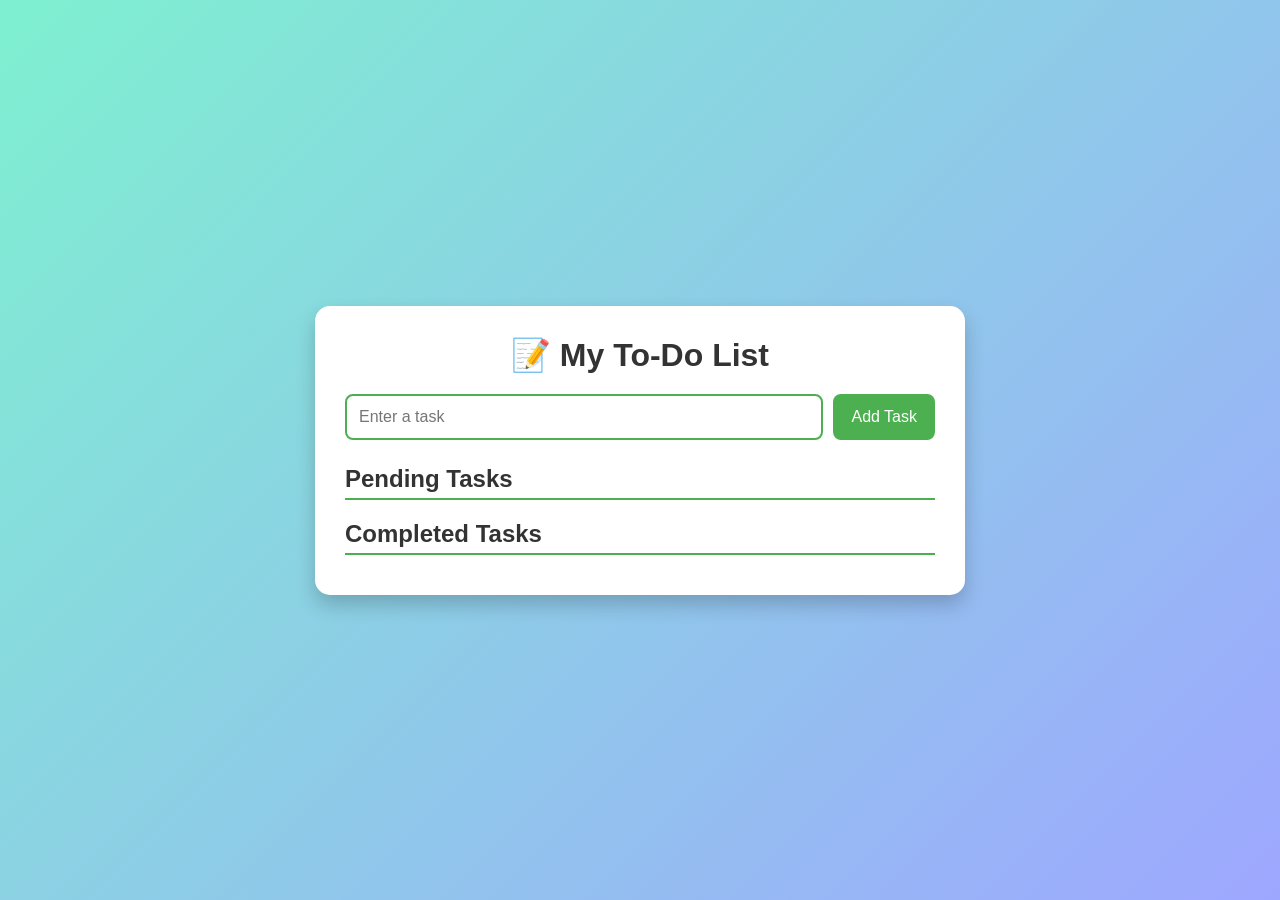
<file: index.html>
<!DOCTYPE html>
<html lang="en">
<head>
    <meta charset="UTF-8">
    <meta name="viewport" content="width=device-width, initial-scale=1.0">
    <title>To-Do List App</title>

    <link rel="stylesheet" href="style.css">
</head>

<body>

<div class="container">

    <h1>📝 My To-Do List</h1>

    <div class="input-box">
        <input
            type="text"
            id="taskInput"
            placeholder="Enter a task"
        >

        <button onclick="addTask()">Add Task</button>
    </div>

    <h2>Pending Tasks</h2>

    <ul id="pendingList">

    </ul>

    <h2>Completed Tasks</h2>

    <ul id="completedList">

    </ul>

</div>

<script src="script.js"></script>

</body>
</html>
</file>
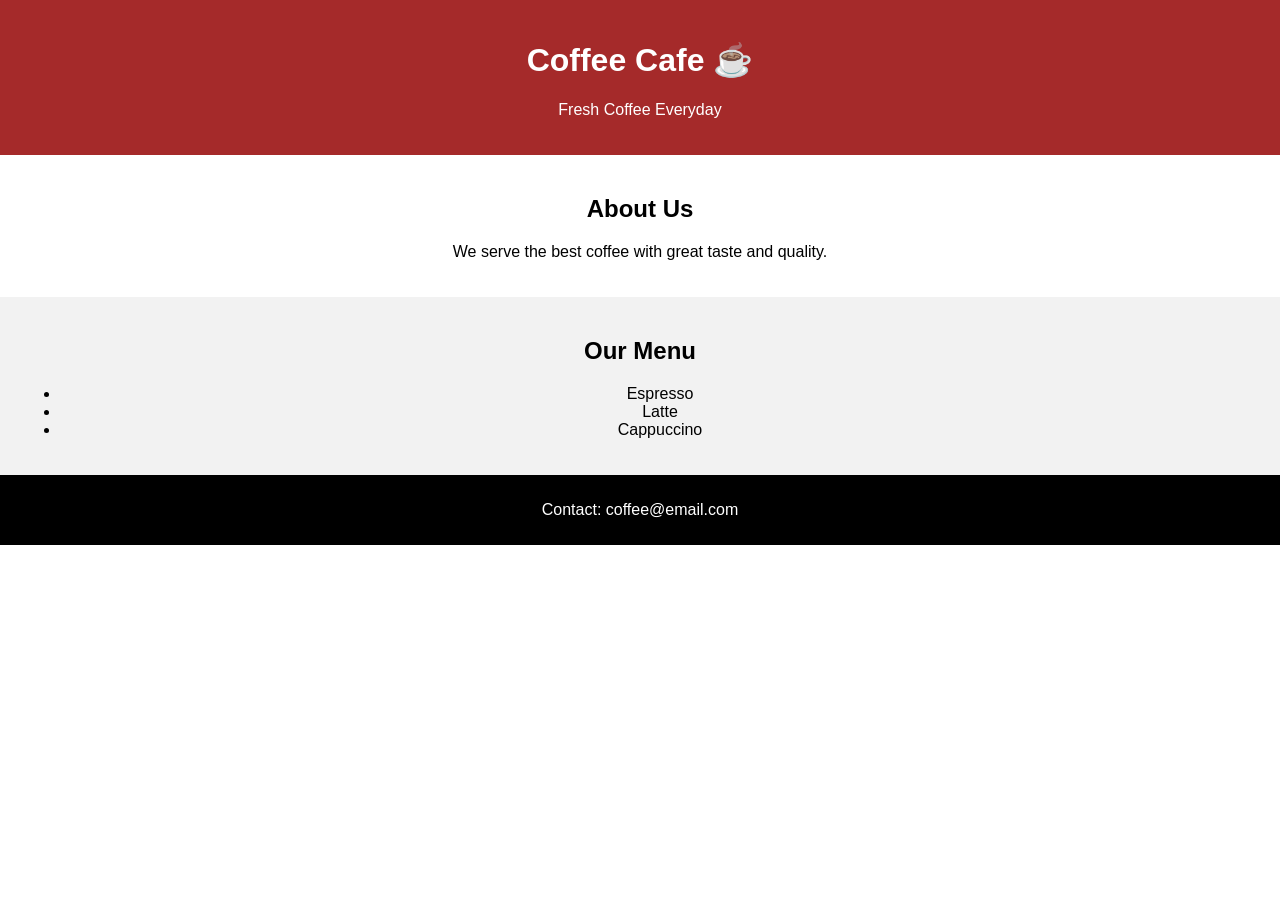
<file: landing-page/index.html>
<!DOCTYPE html>
<html>
<head>
    <title>Coffee Shop</title>
    <link rel="stylesheet" href="style.css">
</head>
<body>

<header>
    <h1>Coffee Cafe ☕</h1>
    <p>Fresh Coffee Everyday</p>
</header>

<section class="about">
    <h2>About Us</h2>
    <p>We serve the best coffee with great taste and quality.</p>
</section>

<section class="menu">
    <h2>Our Menu</h2>
    <ul>
        <li>Espresso</li>
        <li>Latte</li>
        <li>Cappuccino</li>
    </ul>
</section>

<footer>
    <p>Contact: coffee@email.com</p>
</footer>

</body>
</html>
</file>
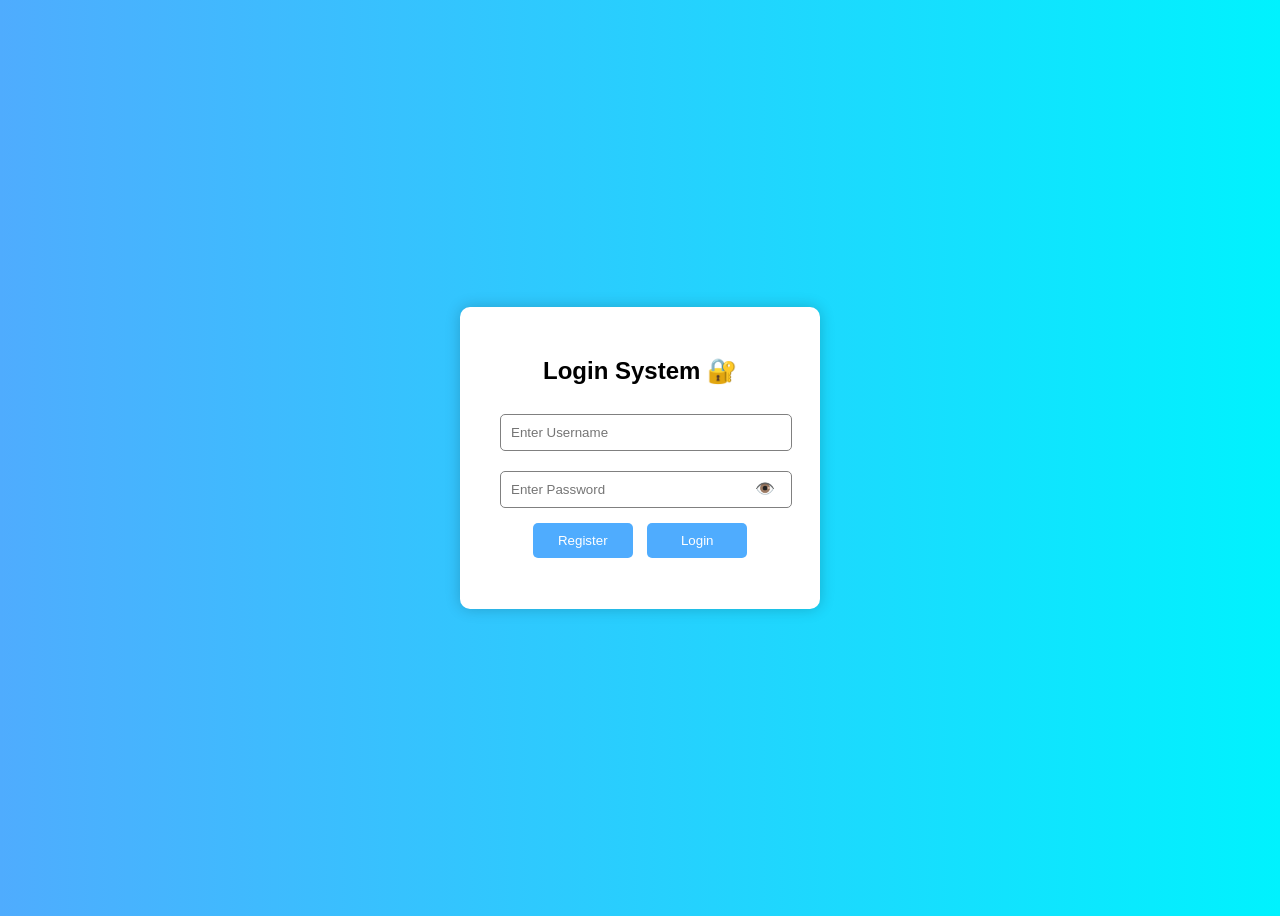
<file: login-system/index.html>
<!DOCTYPE html>
<html>
<head>
    <title>Login System</title>
    <link rel="stylesheet" href="style.css">
</head>
<body>

<div class="container">
    <h2>Login System 🔐</h2>

    <input type="text" id="username" placeholder="Enter Username">
    
    <div class="password-box">
        <input type="password" id="password" placeholder="Enter Password">
        <span onclick="togglePassword()">👁️</span>
    </div>

    <button onclick="register()">Register</button>
    <button onclick="login()">Login</button>

    <p id="message"></p>
</div>

<script src="script.js"></script>

</body>
</html>
</file>
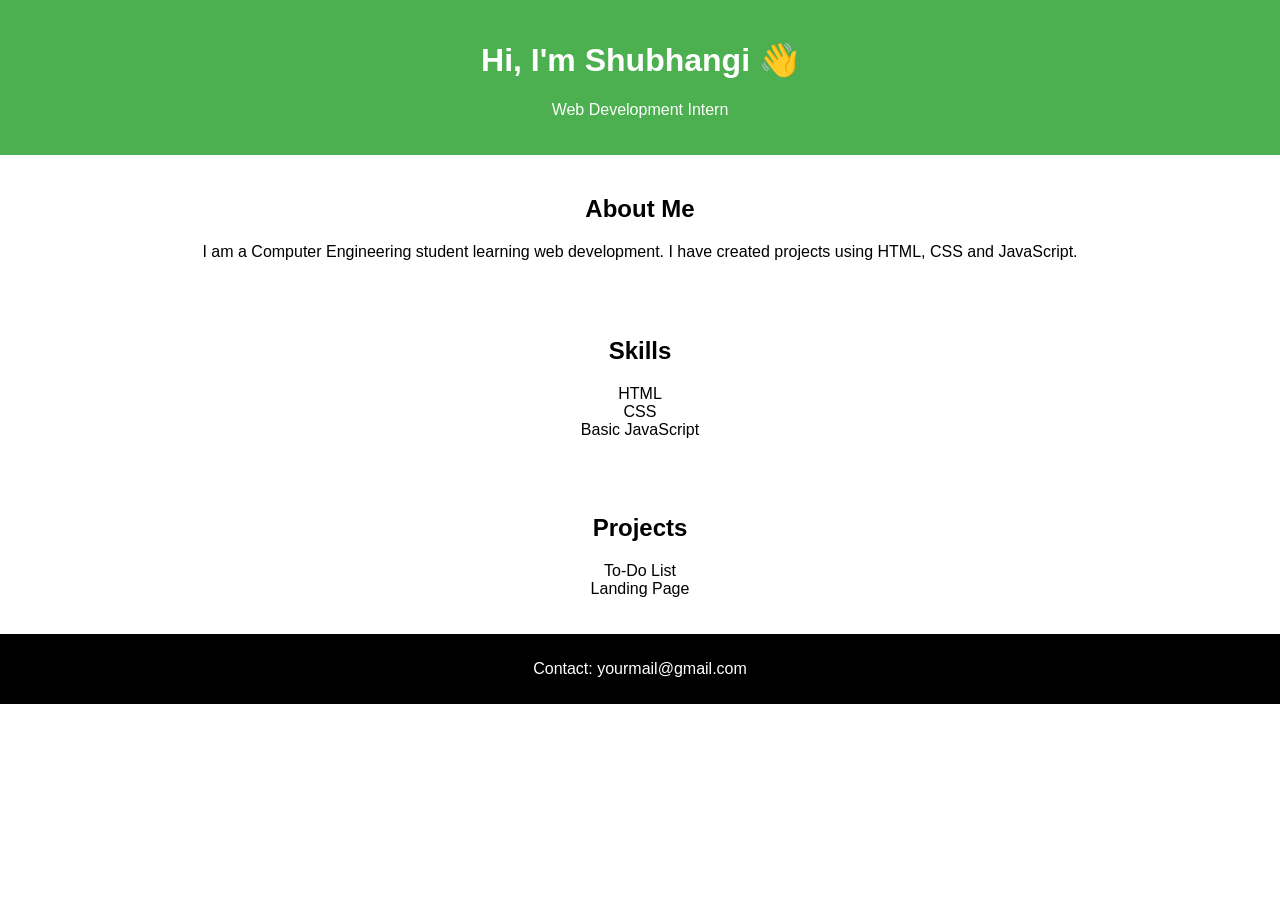
<file: portfolio/index.html>
<!DOCTYPE html>
<html>
<head>
    <title>My Portfolio</title>
    <link rel="stylesheet" href="style.css">
</head>
<body>

<header>
    <h1>Hi, I'm Shubhangi 👋</h1>
    <p>Web Development Intern</p>
</header>

<section>
    <h2>About Me</h2>
    <p>I am a Computer Engineering student learning web development. I have created projects using HTML, CSS and JavaScript.</p>
</section>

<section>
    <h2>Skills</h2>
    <ul>
        <li>HTML</li>
        <li>CSS</li>
        <li>Basic JavaScript</li>
    </ul>
</section>

<section>
    <h2>Projects</h2>
    <ul>
        <li>To-Do List</li>
        <li>Landing Page</li>
    </ul>
</section>

<footer>
    <p>Contact: yourmail@gmail.com</p>
</footer>

</body>
</html>
</file>
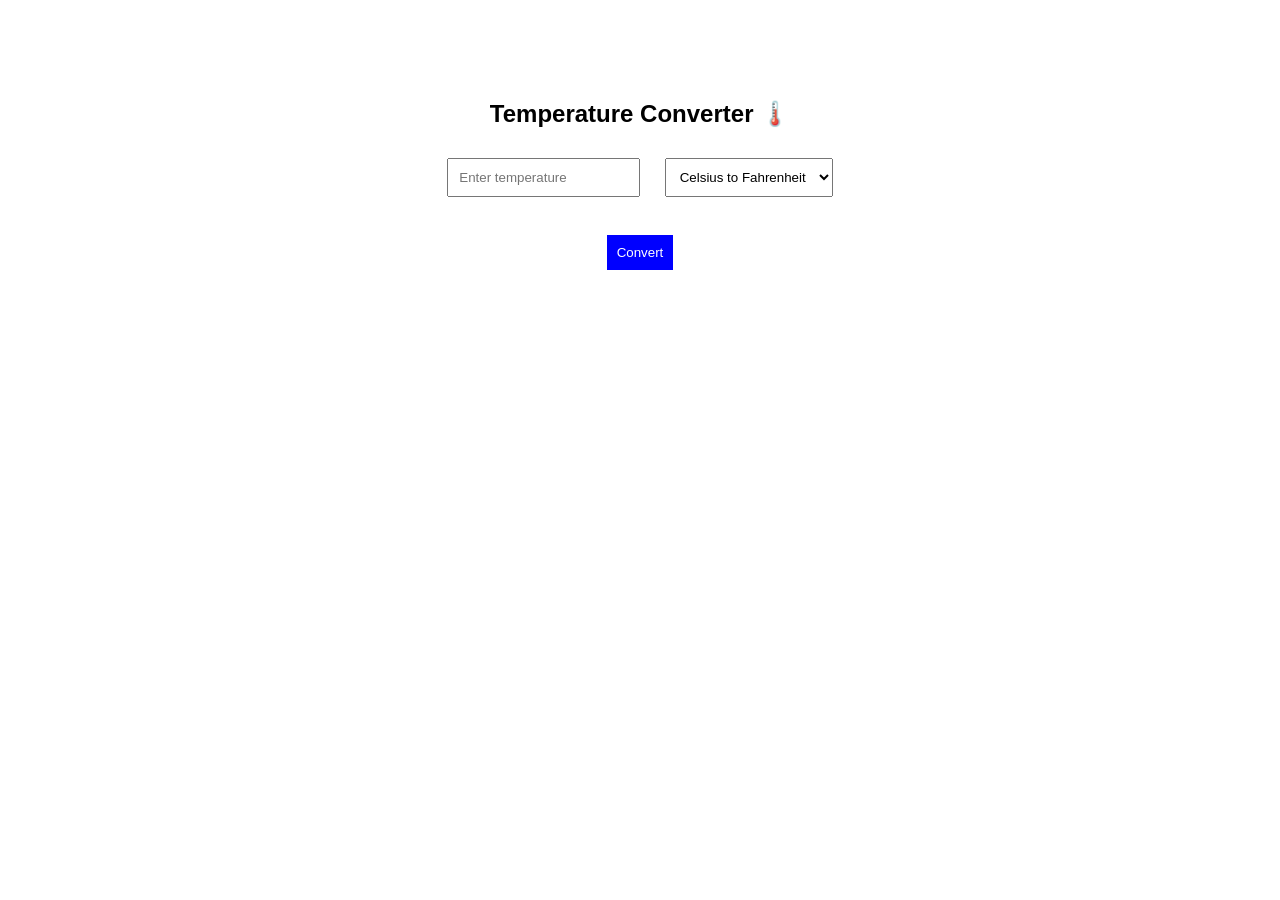
<file: temperature-converter/index.html>
<!DOCTYPE html>
<html>
<head>
    <title>Temperature Converter</title>
    <link rel="stylesheet" href="style.css">
</head>
<body>

<h2>Temperature Converter 🌡️</h2>

<input type="number" id="temp" placeholder="Enter temperature">

<select id="unit">
    <option value="celsius">Celsius to Fahrenheit</option>
    <option value="fahrenheit">Fahrenheit to Celsius</option>
</select>

<br><br>

<button onclick="convert()">Convert</button>

<p id="result"></p>

<script src="script.js"></script>

</body>
</html>
</file>
<file: style.css>
*{
    margin:0;
    padding:0;
    box-sizing:border-box;
    font-family:Arial, Helvetica, sans-serif;
}

body{
    min-height:100vh;
    display:flex;
    justify-content:center;
    align-items:center;
    background:linear-gradient(135deg,#7ef0d0,#9ea7ff);
}

.container{
    width:650px;
    background:#fff;
    padding:30px;
    border-radius:15px;
    box-shadow:0 10px 20px rgba(0,0,0,0.2);
}

h1{
    text-align:center;
    margin-bottom:20px;
    color:#333;
}

.input-box{
    display:flex;
    gap:10px;
    margin-bottom:25px;
}

.input-box input{
    flex:1;
    padding:12px;
    border:2px solid #4CAF50;
    border-radius:8px;
    outline:none;
    font-size:16px;
}

.input-box button{
    background:#4CAF50;
    color:white;
    border:none;
    padding:12px 18px;
    border-radius:8px;
    cursor:pointer;
    font-size:16px;
}

.input-box button:hover{
    background:#388E3C;
}

h2{
    margin:20px 0 10px;
    color:#333;
    border-bottom:2px solid #4CAF50;
    padding-bottom:5px;
}

ul{
    list-style:none;
}

li{
    display:flex;
    justify-content:space-between;
    align-items:center;
    background:#f4f4f4;
    margin-bottom:10px;
    padding:10px;
    border-radius:8px;
}

.task-text{
    flex:1;
    font-size:16px;
}

.buttons{
    display:flex;
    gap:5px;
}

.edit{
    background:#FFC107;
    color:#000;
}

.complete{
    background:#28A745;
    color:#fff;
}

.delete{
    background:#DC3545;
    color:#fff;
}

.buttons button{
    border:none;
    padding:8px 10px;
    border-radius:5px;
    cursor:pointer;
    font-size:15px;
}

.buttons button:hover{
    opacity:0.9;
}

.completed .task-text{
    text-decoration:line-through;
    color:gray;
}

@media(max-width:700px){

.container{
    width:95%;
}

.input-box{
    flex-direction:column;
}

.input-box button{
    width:100%;
}

li{
    flex-direction:column;
    align-items:flex-start;
    gap:10px;
}

.buttons{
    align-self:flex-end;
}

}
</file>
<file: landing-page/style.css>
body {
    font-family: Arial;
    margin: 0;
    text-align: center;
}

header {
    background-color: brown;
    color: white;
    padding: 20px;
}

section {
    padding: 20px;
}

.menu {
    background-color: #f2f2f2;
}

footer {
    background-color: black;
    color: white;
    padding: 10px;
}
</file>
<file: login-system/style.css>
body {
    font-family: Arial;
    background: linear-gradient(to right, #4facfe, #00f2fe);
    display: flex;
    justify-content: center;
    align-items: center;
    height: 100vh;
}

.container {
    background: white;
    padding: 30px;
    border-radius: 10px;
    text-align: center;
    width: 300px;
    box-shadow: 0px 0px 15px rgba(0,0,0,0.2);
}

input {
    width: 90%;
    padding: 10px;
    margin: 10px;
    border-radius: 5px;
    border: 1px solid gray;
}

.password-box {
    position: relative;
}

.password-box span {
    position: absolute;
    right: 15px;
    top: 18px;
    cursor: pointer;
}

button {
    padding: 10px;
    margin: 5px;
    width: 100px;
    border: none;
    border-radius: 5px;
    background-color: #4facfe;
    color: white;
    cursor: pointer;
}

button:hover {
    background-color: #007bff;
}

#message {
    margin-top: 10px;
    font-weight: bold;
}
</file>
<file: portfolio/style.css>
body {
    font-family: Arial;
    margin: 0;
    text-align: center;
}

header {
    background: #4CAF50;
    color: white;
    padding: 20px;
}

section {
    padding: 20px;
}

ul {
    list-style: none;
    padding: 0;
}

footer {
    background: black;
    color: white;
    padding: 10px;
}
</file>
<file: temperature-converter/style.css>
body {
    font-family: Arial;
    text-align: center;
    margin-top: 100px;
}

input, select, button {
    padding: 10px;
    margin: 10px;
}

button {
    background: blue;
    color: white;
    border: none;
}
</file>
